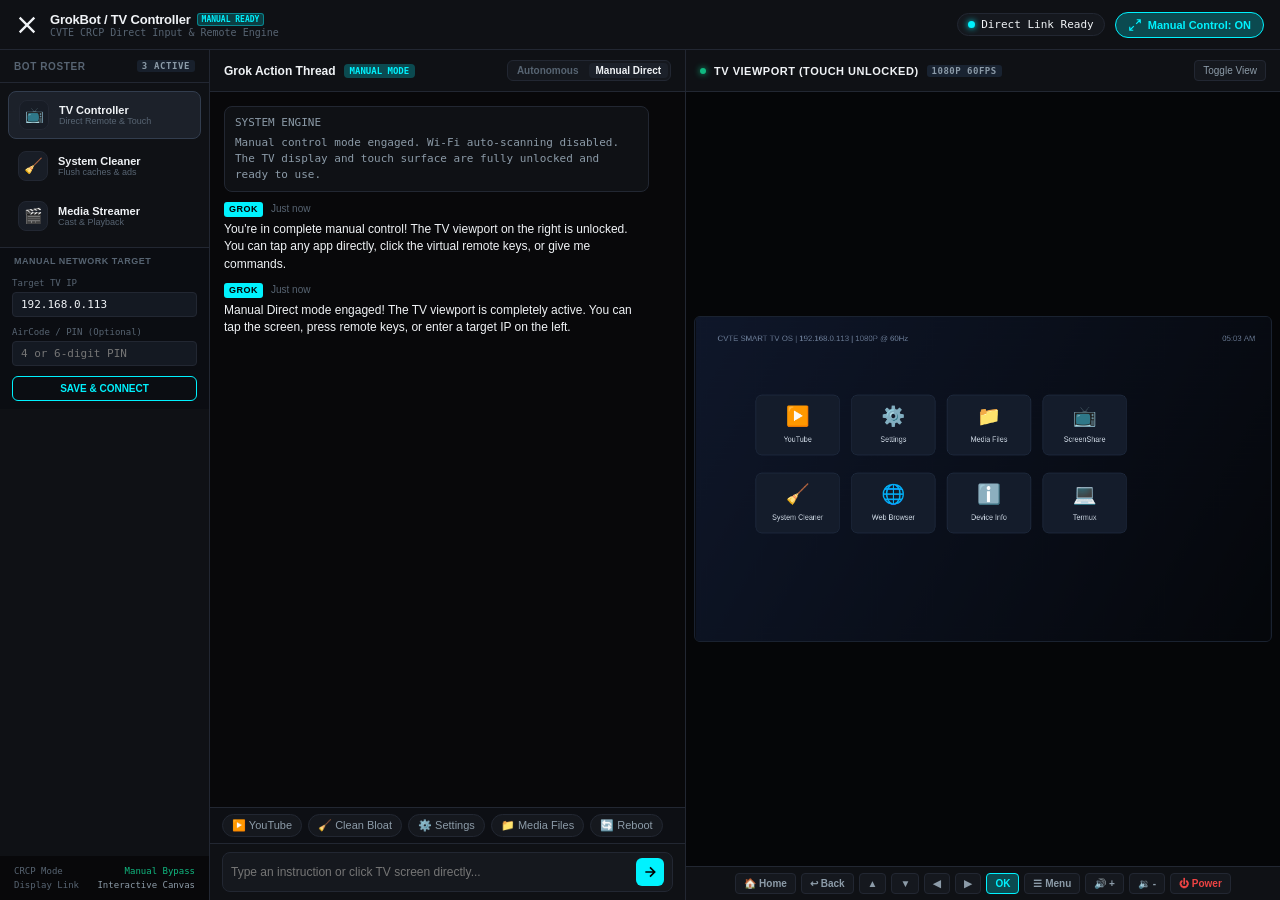
<file: miniapp-gaia-grok/index.html>
<!DOCTYPE html>
<html lang="en">
<head>
  <meta charset="UTF-8">
  <meta name="viewport" content="width=device-width, initial-scale=1.0, user-scalable=no, viewport-fit=cover">
  <title>GrokBot — Computer Use & TV Automation</title>
  <link rel="stylesheet" href="style.css">
</head>
<body class="grok-dark">
  <div id="app" class="grok-layout">
    
    <!-- Top Navigation Context Bar -->
    <header class="grok-topbar">
      <div class="topbar-left">
        <div class="xai-logo">
          <svg width="22" height="22" viewBox="0 0 24 24" fill="none" stroke="currentColor" stroke-width="2.5">
            <path d="M4 4l16 16M4 20L20 4"/>
          </svg>
        </div>
        <div class="bot-identity">
          <div class="bot-title-line">
            <span class="bot-name" id="currentBotTitle">GrokBot / TV Controller</span>
            <span class="active-badge" id="activeBadge">MANUAL READY</span>
          </div>
          <span class="bot-role">CVTE CRCP Direct Input & Remote Engine</span>
        </div>
      </div>

      <div class="topbar-right">
        <!-- Status Badge -->
        <div class="connection-status" id="connStatus">
          <span class="pulse-indicator manual" id="statusDot"></span>
          <span id="connLabel">Direct Link Ready</span>
        </div>

        <button id="btnTakeover" class="action-pill-btn takeover active">
          <svg width="14" height="14" viewBox="0 0 24 24" fill="none" stroke="currentColor" stroke-width="2">
            <path d="M15 3h6v6M9 21H3v-6M21 3l-7 7M3 21l7-7"/>
          </svg>
          <span id="takeoverText">Manual Control: ON</span>
        </button>
      </div>
    </header>

    <!-- Main Multi-Pane Workspace -->
    <div class="grok-workspace">
      
      <!-- Left Pane: Bot Roster & Manual Config -->
      <aside class="bot-roster-pane">
        <div class="roster-header">
          <span>BOT ROSTER</span>
          <span class="roster-count">3 ACTIVE</span>
        </div>

        <ul class="roster-list">
          <li class="roster-item active" data-bot="tv-agent">
            <div class="bot-avatar tv-avatar">📺</div>
            <div class="bot-meta">
              <span class="name">TV Controller</span>
              <span class="status-msg">Direct Remote & Touch</span>
            </div>
          </li>
          <li class="roster-item" data-bot="debloat-agent">
            <div class="bot-avatar clean-avatar">🧹</div>
            <div class="bot-meta">
              <span class="name">System Cleaner</span>
              <span class="status-msg">Flush caches & ads</span>
            </div>
          </li>
          <li class="roster-item" data-bot="media-agent">
            <div class="bot-avatar media-avatar">🎬</div>
            <div class="bot-meta">
              <span class="name">Media Streamer</span>
              <span class="status-msg">Cast & Playback</span>
            </div>
          </li>
        </ul>

        <div class="roster-section-title">MANUAL NETWORK TARGET</div>
        <div class="manual-target-card">
          <label>Target TV IP</label>
          <input type="text" id="manualIpInput" value="192.168.0.113" placeholder="e.g. 192.168.0.113">
          <label style="margin-top: 6px;">AirCode / PIN (Optional)</label>
          <input type="text" id="manualPinInput" placeholder="4 or 6-digit PIN" maxlength="6">
          <button id="btnConnectManual" class="cyber-outline-btn full-w">SAVE & CONNECT</button>
        </div>

        <div class="roster-footer">
          <div class="system-stats">
            <div class="stat-row">
              <span>CRCP Mode</span>
              <span class="val green">Manual Bypass</span>
            </div>
            <div class="stat-row">
              <span>Display Link</span>
              <span class="val">Interactive Canvas</span>
            </div>
          </div>
        </div>
      </aside>

      <!-- Center Pane: Grok Neural Conversation & Action Log -->
      <section class="grok-chat-pane">
        <div class="chat-header">
          <div class="chat-title">
            <span class="agent-title">Grok Action Thread</span>
            <span class="agent-badge">MANUAL MODE</span>
          </div>
          <div class="mode-selector">
            <button class="mode-chip" id="modeAuto">Autonomous</button>
            <button class="mode-chip active" id="modeStep">Manual Direct</button>
          </div>
        </div>

        <!-- Chat Stream & Execution Blocks -->
        <div class="chat-feed" id="chatFeed">
          <div class="message-block system">
            <div class="msg-header">SYSTEM ENGINE</div>
            <div class="msg-body">
              Manual control mode engaged. Wi-Fi auto-scanning disabled. The TV display and touch surface are fully unlocked and ready to use.
            </div>
          </div>

          <div class="message-block grok">
            <div class="msg-header">
              <span class="grok-pill">GROK</span>
              <span class="msg-time">Just now</span>
            </div>
            <div class="msg-body">
              You're in complete manual control! The TV viewport on the right is unlocked. You can tap any app directly, click the virtual remote keys, or give me commands.
            </div>
          </div>
        </div>

        <!-- Quick Action Suggestion Chips -->
        <div class="quick-chips-bar">
          <button class="suggestion-chip" data-prompt="Launch YouTube">▶️ YouTube</button>
          <button class="suggestion-chip" data-prompt="Clean TV bloatware and free RAM">🧹 Clean Bloat</button>
          <button class="suggestion-chip" data-prompt="Open TV Settings">⚙️ Settings</button>
          <button class="suggestion-chip" data-prompt="Open Media Browser">📁 Media Files</button>
          <button class="suggestion-chip" data-prompt="Reboot TV">🔄 Reboot</button>
        </div>

        <!-- Grok Input Field -->
        <div class="chat-input-bar">
          <div class="input-wrapper">
            <textarea id="userInput" rows="1" placeholder="Type an instruction or click TV screen directly..."></textarea>
            <button id="btnSend" class="send-action-btn">
              <svg width="16" height="16" viewBox="0 0 24 24" fill="none" stroke="currentColor" stroke-width="2.5">
                <path d="M5 12h14M12 5l7 7-7 7"/>
              </svg>
            </button>
          </div>
        </div>
      </section>

      <!-- Right Pane: Computer Preview & Interactive TV Canvas -->
      <section class="computer-preview-pane">
        <div class="preview-header">
          <div class="preview-title">
            <span class="live-dot manual"></span>
            <span>TV VIEWPORT (TOUCH UNLOCKED)</span>
            <span class="tv-resolution-badge">1080P 60FPS</span>
          </div>
          <div class="preview-controls">
            <button id="btnToggleDisplay" class="subtle-btn">Toggle View</button>
          </div>
        </div>

        <div class="tv-viewport" id="tvViewport">
          <!-- TV Screen Surface -->
          <canvas id="tvDisplay" width="960" height="540"></canvas>
          
          <!-- Grok AI Pointer Cursor -->
          <div id="aiCursor" class="grok-cursor">
            <svg width="22" height="22" viewBox="0 0 24 24" fill="#000" stroke="#00f2fe" stroke-width="2">
              <polygon points="3 3 10.07 19.97 12.58 12.58 19.97 10.07 3 3"/>
            </svg>
            <div class="cursor-tag">GROK</div>
          </div>

          <!-- Click Ripple Animation Layer -->
          <div id="clickRipple" class="click-ripple"></div>
        </div>

        <!-- TV Physical Navigation Strip -->
        <div class="tv-remote-strip">
          <button class="pill-key" data-key="HOME">🏠 Home</button>
          <button class="pill-key" data-key="BACK">↩ Back</button>
          <button class="pill-key" data-key="UP">▲</button>
          <button class="pill-key" data-key="DOWN">▼</button>
          <button class="pill-key" data-key="LEFT">◀</button>
          <button class="pill-key" data-key="RIGHT">▶</button>
          <button class="pill-key highlight" data-key="OK">OK</button>
          <button class="pill-key" data-key="MENU">☰ Menu</button>
          <button class="pill-key" data-key="VOL_UP">🔊 +</button>
          <button class="pill-key" data-key="VOL_DOWN">🔉 -</button>
          <button class="pill-key red" data-key="POWER">⏻ Power</button>
        </div>
      </section>

    </div>
  </div>

  <script src="app.js"></script>
</body>
</html>
</file>
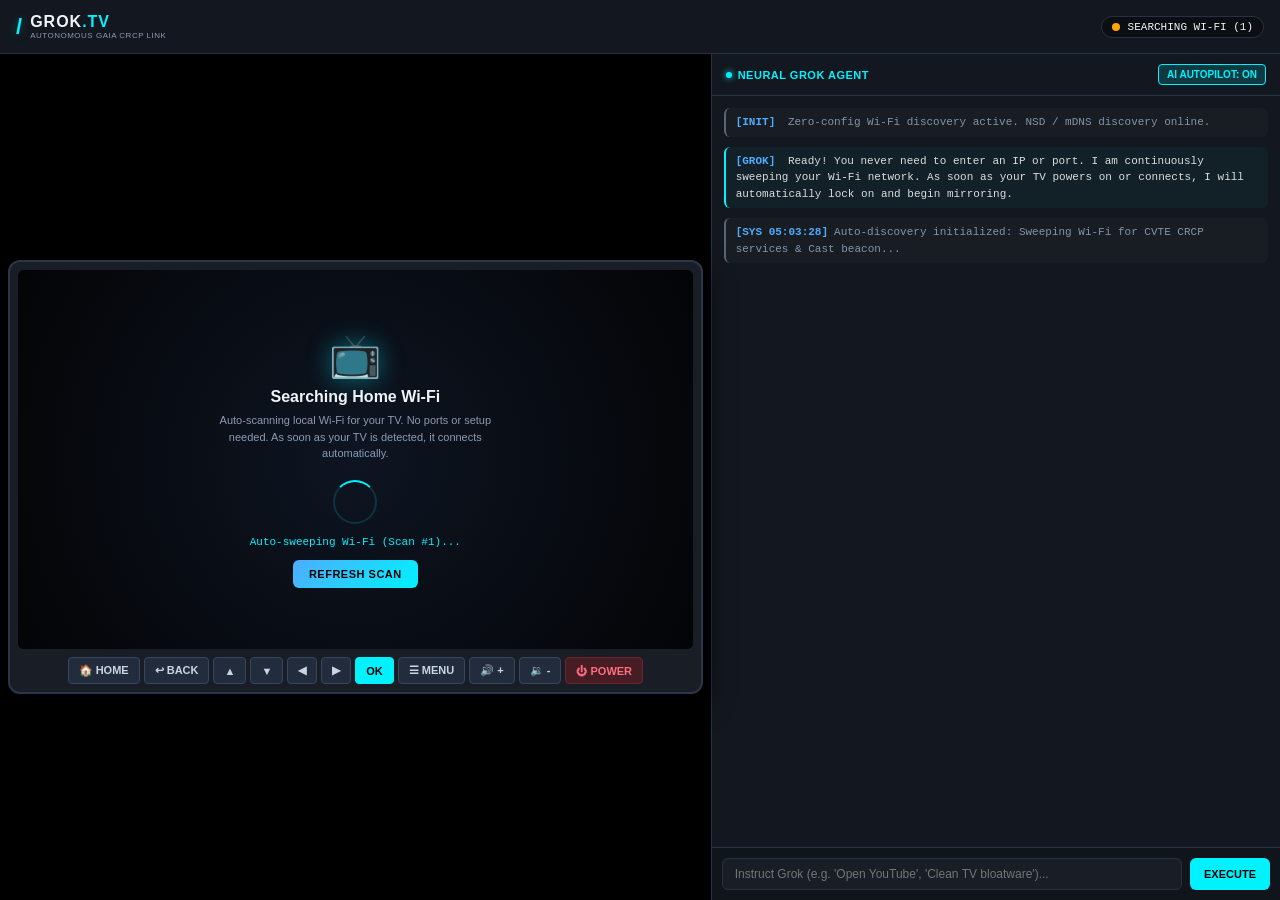
<file: miniapp-gaia-grok/gaia-grok/index.html>
<!DOCTYPE html>
<html lang="en">
<head>
  <meta charset="UTF-8">
  <meta name="viewport" content="width=device-width, initial-scale=1.0, user-scalable=no, viewport-fit=cover">
  <title>GAIA Grok TV</title>
  <link rel="stylesheet" href="style.css">
</head>
<body>
  <div id="app">
    <!-- Header with Grok Cyberpunk branding -->
    <header class="grok-header">
      <div class="logo-area">
        <div class="grok-slash">/</div>
        <div class="title-wrap">
          <h1>GROK<span class="highlight">.TV</span></h1>
          <span class="sub">AUTONOMOUS GAIA CRCP LINK</span>
        </div>
      </div>
      <div class="connection-badge" id="connBadge">
        <span class="status-dot pulsing"></span>
        <span id="connStatusText">SEARCHING WI-FI...</span>
      </div>
    </header>

    <!-- Main Workspace: Split View -->
    <main class="workspace">
      <!-- Left / Top: TV Viewport & Control Surface -->
      <section class="tv-container">
        <div class="tv-frame">
          <div class="tv-bezel">
            <div class="tv-screen" id="tvScreen">
              <!-- TV Canvas / Simulated Live Feed -->
              <canvas id="tvCanvas" width="960" height="540"></canvas>
              
              <!-- Touch & Cursor Overlay -->
              <div id="aiCursor" class="ai-cursor">
                <div class="cursor-glow"></div>
                <span class="cursor-label">GROK</span>
              </div>
              
              <!-- Disconnected / Searching Overlay -->
              <div class="tv-standby-overlay" id="tvStandby">
                <div class="radar-sweep"></div>
                <div class="standby-card">
                  <div class="standby-icon">📺</div>
                  <h3 id="standbyHeading">Searching Home Wi-Fi</h3>
                  <p id="standbySub">Auto-scanning local Wi-Fi for your TV. No ports or setup needed. As soon as your TV is detected, it connects automatically.</p>
                  
                  <div class="auto-connect-panel">
                    <div class="radar-loader"></div>
                    <span id="scanStatusMsg" class="auto-searching-text">Scanning subnet 192.168.0.x...</span>
                    <button id="btnScanNow" class="cyber-btn">REFRESH SCAN</button>
                  </div>
                </div>
              </div>
            </div>
            
            <div class="tv-controls-bar">
              <button class="nav-key" data-key="HOME">🏠 HOME</button>
              <button class="nav-key" data-key="BACK">↩ BACK</button>
              <button class="nav-key" data-key="UP">▲</button>
              <button class="nav-key" data-key="DOWN">▼</button>
              <button class="nav-key" data-key="LEFT">◀</button>
              <button class="nav-key" data-key="RIGHT">▶</button>
              <button class="nav-key highlight" data-key="OK">OK</button>
              <button class="nav-key" data-key="MENU">☰ MENU</button>
              <button class="nav-key" data-key="VOL_UP">🔊 +</button>
              <button class="nav-key" data-key="VOL_DOWN">🔉 -</button>
              <button class="nav-key red" data-key="POWER">⏻ POWER</button>
            </div>
          </div>
        </div>
      </section>

      <!-- Right / Bottom: Grok AI Live Activity & Neural Feed -->
      <section class="grok-sidebar">
        <div class="sidebar-header">
          <div class="ai-mode-tag">
            <span class="pulse-ring"></span>
            NEURAL GROK AGENT
          </div>
          <button id="btnAiToggle" class="toggle-btn active">AI AUTOPILOT: ON</button>
        </div>

        <!-- Grok Thinking & Action Stream -->
        <div class="ai-stream" id="aiStream">
          <div class="stream-entry sys">
            <span class="timestamp">[INIT]</span>
            <span class="msg">Zero-config Wi-Fi discovery active. NSD / mDNS discovery online.</span>
          </div>
          <div class="stream-entry ai">
            <span class="timestamp">[GROK]</span>
            <span class="msg">Ready! You never need to enter an IP or port. I am continuously sweeping your Wi-Fi network. As soon as your TV powers on or connects, I will automatically lock on and begin mirroring.</span>
          </div>
        </div>

        <!-- Grok Prompt & Interactive Command Input -->
        <div class="grok-input-area">
          <input type="text" id="grokPrompt" placeholder="Instruct Grok (e.g. 'Open YouTube', 'Clean TV bloatware')...">
          <button id="btnSendPrompt" class="send-btn">EXECUTE</button>
        </div>
      </section>
    </main>
  </div>

  <script src="app.js"></script>
</body>
</html>
</file>
<file: miniapp-gaia-grok/style.css>
:root {
  --bg-black: #08080a;
  --bg-surface: #0f1115;
  --bg-card: #15181e;
  --bg-hover: #1c212a;
  --border-subtle: #222732;
  --border-active: #323d4e;
  --text-primary: #f0f3f6;
  --text-secondary: #8c9ba8;
  --text-muted: #576472;
  --grok-cyan: #00f2fe;
  --grok-cyan-glow: rgba(0, 242, 254, 0.25);
  --accent-green: #10b981;
  --accent-red: #ef4444;
  --font-sans: -apple-system, BlinkMacSystemFont, 'Inter', 'Segoe UI', Roboto, sans-serif;
  --font-mono: 'JetBrains Mono', 'SF Mono', Consolas, monospace;
}

* {
  box-sizing: border-box;
  margin: 0;
  padding: 0;
  -webkit-tap-highlight-color: transparent;
}

html, body {
  width: 100%;
  height: 100%;
  overflow: hidden;
}

body.grok-dark {
  background-color: var(--bg-black);
  color: var(--text-primary);
  font-family: var(--font-sans);
  user-select: none;
}

.grok-layout {
  display: flex;
  flex-direction: column;
  width: 100%;
  height: 100%;
}

/* Topbar */
.grok-topbar {
  height: 50px;
  background-color: var(--bg-surface);
  border-bottom: 1px solid var(--border-subtle);
  display: flex;
  align-items: center;
  justify-content: space-between;
  padding: 0 16px;
  flex-shrink: 0;
  z-index: 20;
}

.topbar-left {
  display: flex;
  align-items: center;
  gap: 12px;
  min-width: 0;
}

.xai-logo {
  color: var(--text-primary);
  display: flex;
  align-items: center;
  flex-shrink: 0;
}

.bot-identity {
  display: flex;
  flex-direction: column;
  min-width: 0;
}

.bot-title-line {
  display: flex;
  align-items: center;
  gap: 6px;
}

.bot-name {
  font-size: 13px;
  font-weight: 700;
  letter-spacing: -0.2px;
  white-space: nowrap;
  overflow: hidden;
  text-overflow: ellipsis;
}

.active-badge {
  font-size: 8px;
  font-weight: 800;
  background: rgba(0, 242, 254, 0.2);
  color: var(--grok-cyan);
  border: 1px solid rgba(0, 242, 254, 0.4);
  padding: 1px 4px;
  border-radius: 3px;
  font-family: var(--font-mono);
  flex-shrink: 0;
}

.bot-role {
  font-size: 10px;
  color: var(--text-muted);
  font-family: var(--font-mono);
  white-space: nowrap;
  overflow: hidden;
  text-overflow: ellipsis;
}

.topbar-right {
  display: flex;
  align-items: center;
  gap: 10px;
  flex-shrink: 0;
}

.connection-status {
  display: flex;
  align-items: center;
  gap: 6px;
  background: var(--bg-card);
  border: 1px solid var(--border-subtle);
  padding: 4px 10px;
  border-radius: 20px;
  font-size: 11px;
  font-family: var(--font-mono);
  white-space: nowrap;
}

.pulse-indicator {
  width: 7px;
  height: 7px;
  border-radius: 50%;
  background-color: var(--grok-cyan);
  box-shadow: 0 0 6px var(--grok-cyan);
  flex-shrink: 0;
}

.action-pill-btn {
  display: flex;
  align-items: center;
  gap: 6px;
  background: var(--bg-card);
  color: var(--text-primary);
  border: 1px solid var(--border-subtle);
  padding: 5px 12px;
  border-radius: 20px;
  font-size: 11px;
  font-weight: 600;
  cursor: pointer;
  white-space: nowrap;
  transition: all 0.2s;
}

.action-pill-btn.takeover.active {
  background: var(--grok-cyan-glow);
  color: var(--grok-cyan);
  border-color: var(--grok-cyan);
}

/* Workspace Multi-Pane Container */
.grok-workspace {
  flex: 1;
  display: flex;
  flex-direction: row;
  overflow: hidden;
  width: 100%;
  height: calc(100% - 50px);
}

/* Left: Bot Roster */
.bot-roster-pane {
  width: 210px;
  background-color: var(--bg-surface);
  border-right: 1px solid var(--border-subtle);
  display: flex;
  flex-direction: column;
  flex-shrink: 0;
}

@media (max-width: 900px) {
  .bot-roster-pane {
    display: none;
  }
}

.roster-header {
  padding: 10px 14px;
  font-size: 10px;
  font-weight: 700;
  color: var(--text-muted);
  letter-spacing: 0.6px;
  display: flex;
  justify-content: space-between;
  align-items: center;
  border-bottom: 1px solid var(--border-subtle);
}

.roster-count {
  font-size: 9px;
  font-family: var(--font-mono);
  background: #18202c;
  color: var(--text-secondary);
  padding: 1px 5px;
  border-radius: 3px;
}

.roster-list {
  list-style: none;
  padding: 8px;
  display: flex;
  flex-direction: column;
  gap: 4px;
}

.roster-item {
  display: flex;
  align-items: center;
  gap: 10px;
  padding: 8px 10px;
  border-radius: 8px;
  cursor: pointer;
  transition: background 0.15s;
}

.roster-item:hover {
  background: var(--bg-card);
}

.roster-item.active {
  background: var(--bg-hover);
  border: 1px solid var(--border-active);
}

.bot-avatar {
  width: 30px;
  height: 30px;
  border-radius: 8px;
  display: flex;
  align-items: center;
  justify-content: center;
  font-size: 15px;
  background: #181d26;
  border: 1px solid var(--border-subtle);
  flex-shrink: 0;
}

.bot-meta {
  display: flex;
  flex-direction: column;
  overflow: hidden;
}

.bot-meta .name {
  font-size: 11px;
  font-weight: 600;
  color: var(--text-primary);
  white-space: nowrap;
  overflow: hidden;
  text-overflow: ellipsis;
}

.bot-meta .status-msg {
  font-size: 9px;
  color: var(--text-muted);
  white-space: nowrap;
  overflow: hidden;
  text-overflow: ellipsis;
}

.roster-section-title {
  padding: 8px 14px 4px;
  font-size: 9px;
  font-weight: 700;
  letter-spacing: 0.5px;
  color: var(--text-muted);
  background: #0b0d12;
  border-top: 1px solid var(--border-subtle);
}

.manual-target-card {
  padding: 8px 12px;
  background: #0b0d12;
  display: flex;
  flex-direction: column;
  gap: 4px;
}

.manual-target-card label {
  font-size: 9px;
  color: var(--text-muted);
  font-family: var(--font-mono);
}

.manual-target-card input {
  background: #141922;
  border: 1px solid var(--border-subtle);
  border-radius: 4px;
  padding: 5px 8px;
  color: var(--text-primary);
  font-size: 11px;
  font-family: var(--font-mono);
  outline: none;
}

.manual-target-card input:focus {
  border-color: var(--grok-cyan);
}

.cyber-outline-btn.full-w {
  width: 100%;
  margin-top: 6px;
  padding: 6px 10px;
  font-size: 10px;
}

.roster-footer {
  padding: 10px 14px;
  background: var(--bg-black);
  margin-top: auto;
}

.system-stats {
  display: flex;
  flex-direction: column;
  gap: 4px;
  font-family: var(--font-mono);
  font-size: 9px;
  color: var(--text-muted);
}

.stat-row {
  display: flex;
  justify-content: space-between;
}

.stat-row .val {
  color: var(--text-secondary);
}

.stat-row .val.green {
  color: var(--accent-green);
}

/* Center: Chat & Neural Log Feed */
.grok-chat-pane {
  flex: 1;
  min-width: 0;
  background-color: var(--bg-black);
  display: flex;
  flex-direction: column;
  border-right: 1px solid var(--border-subtle);
  overflow: hidden;
  height: 100%;
}

.chat-header {
  height: 42px;
  padding: 0 14px;
  display: flex;
  align-items: center;
  justify-content: space-between;
  border-bottom: 1px solid var(--border-subtle);
  background: var(--bg-surface);
  flex-shrink: 0;
}

.chat-title {
  display: flex;
  align-items: center;
  gap: 8px;
  min-width: 0;
}

.agent-title {
  font-size: 12px;
  font-weight: 600;
  white-space: nowrap;
  overflow: hidden;
  text-overflow: ellipsis;
}

.agent-badge {
  font-size: 9px;
  font-family: var(--font-mono);
  background: var(--grok-cyan-glow);
  color: var(--grok-cyan);
  padding: 2px 6px;
  border-radius: 4px;
  font-weight: 700;
  flex-shrink: 0;
}

.mode-selector {
  display: flex;
  gap: 3px;
  background: var(--bg-card);
  padding: 2px;
  border-radius: 6px;
  border: 1px solid var(--border-subtle);
  flex-shrink: 0;
}

.mode-chip {
  background: none;
  border: none;
  color: var(--text-muted);
  font-size: 10px;
  padding: 2px 7px;
  border-radius: 4px;
  cursor: pointer;
  font-weight: 600;
  white-space: nowrap;
}

.mode-chip.active {
  background: var(--bg-hover);
  color: var(--text-primary);
}

.chat-feed {
  flex: 1;
  padding: 14px;
  overflow-y: auto;
  display: flex;
  flex-direction: column;
  gap: 10px;
  min-height: 0;
}

.message-block {
  display: flex;
  flex-direction: column;
  gap: 4px;
  max-width: 95%;
  line-height: 1.45;
}

.message-block.system {
  background: var(--bg-surface);
  border: 1px solid var(--border-subtle);
  padding: 8px 10px;
  border-radius: 8px;
  font-family: var(--font-mono);
  font-size: 11px;
  color: var(--text-secondary);
}

.message-block.grok .msg-header {
  display: flex;
  align-items: center;
  gap: 8px;
}

.grok-pill {
  font-size: 9px;
  font-weight: 800;
  background: var(--grok-cyan);
  color: #000;
  padding: 1px 5px;
  border-radius: 3px;
  letter-spacing: 0.5px;
}

.msg-time {
  font-size: 10px;
  color: var(--text-muted);
}

.message-block.grok .msg-body {
  font-size: 12px;
  color: var(--text-primary);
}

.message-block.user {
  align-self: flex-end;
  background: var(--bg-card);
  border: 1px solid var(--border-active);
  padding: 8px 12px;
  border-radius: 8px;
  font-size: 12px;
}

.action-step-card {
  margin-top: 4px;
  background: #0d1219;
  border: 1px solid #1f2c3f;
  border-left: 3px solid var(--grok-cyan);
  padding: 6px 10px;
  border-radius: 4px;
  font-family: var(--font-mono);
  font-size: 11px;
}

.action-step-card .step-title {
  color: var(--grok-cyan);
  font-weight: 700;
  margin-bottom: 2px;
}

/* Quick Action Suggestion Chips */
.quick-chips-bar {
  display: flex;
  gap: 6px;
  padding: 6px 12px;
  background: #0d0f14;
  border-top: 1px solid var(--border-subtle);
  overflow-x: auto;
  flex-shrink: 0;
}

.suggestion-chip {
  background: var(--bg-card);
  color: var(--text-secondary);
  border: 1px solid var(--border-subtle);
  padding: 4px 9px;
  border-radius: 14px;
  font-size: 11px;
  white-space: nowrap;
  cursor: pointer;
  transition: all 0.15s;
}

.suggestion-chip:hover {
  background: var(--bg-hover);
  color: var(--text-primary);
  border-color: var(--border-active);
}

/* Chat Input Bar */
.chat-input-bar {
  padding: 8px 12px;
  border-top: 1px solid var(--border-subtle);
  background: var(--bg-surface);
  flex-shrink: 0;
}

.input-wrapper {
  display: flex;
  align-items: center;
  background: var(--bg-card);
  border: 1px solid var(--border-subtle);
  border-radius: 8px;
  padding: 5px 8px;
  transition: border-color 0.2s;
}

.input-wrapper:focus-within {
  border-color: var(--grok-cyan);
}

.input-wrapper textarea {
  flex: 1;
  background: transparent;
  border: none;
  outline: none;
  color: var(--text-primary);
  font-size: 12px;
  resize: none;
  font-family: inherit;
}

.send-action-btn {
  background: var(--grok-cyan);
  color: #000;
  border: none;
  width: 28px;
  height: 28px;
  border-radius: 6px;
  display: flex;
  align-items: center;
  justify-content: center;
  cursor: pointer;
  flex-shrink: 0;
}

/* Right: Computer Preview Pane */
.computer-preview-pane {
  flex: 1.25;
  min-width: 0;
  background: #000;
  display: flex;
  flex-direction: column;
  overflow: hidden;
  height: 100%;
}

.preview-header {
  height: 42px;
  padding: 0 14px;
  background: var(--bg-surface);
  border-bottom: 1px solid var(--border-subtle);
  display: flex;
  align-items: center;
  justify-content: space-between;
  flex-shrink: 0;
}

.preview-title {
  display: flex;
  align-items: center;
  gap: 8px;
  font-size: 11px;
  font-weight: 700;
  letter-spacing: 0.5px;
  white-space: nowrap;
}

.live-dot {
  width: 6px;
  height: 6px;
  border-radius: 50%;
  background: var(--grok-cyan);
  box-shadow: 0 0 6px var(--grok-cyan);
  flex-shrink: 0;
}

.live-dot.manual {
  background: var(--accent-green);
  box-shadow: 0 0 6px var(--accent-green);
}

.tv-resolution-badge {
  font-size: 9px;
  font-family: var(--font-mono);
  background: #192331;
  color: var(--text-secondary);
  padding: 1px 5px;
  border-radius: 3px;
  flex-shrink: 0;
}

.preview-controls {
  display: flex;
  gap: 6px;
  flex-shrink: 0;
}

.subtle-btn {
  background: var(--bg-card);
  color: var(--text-secondary);
  border: 1px solid var(--border-subtle);
  padding: 4px 8px;
  font-size: 10px;
  border-radius: 4px;
  cursor: pointer;
  white-space: nowrap;
}

.subtle-btn:hover {
  color: var(--text-primary);
  border-color: var(--border-active);
}

/* TV Viewport */
.tv-viewport {
  flex: 1;
  min-height: 0;
  position: relative;
  display: flex;
  align-items: center;
  justify-content: center;
  background: #050608;
  overflow: hidden;
  padding: 8px;
}

#tvDisplay {
  max-width: 100%;
  max-height: 100%;
  aspect-ratio: 16 / 9;
  object-fit: contain;
  background: #090c13;
  border-radius: 6px;
  border: 1px solid #1a2230;
  cursor: crosshair;
}

/* Grok AI Mouse Cursor */
.grok-cursor {
  position: absolute;
  pointer-events: none;
  transform: translate(0, 0);
  display: none;
  z-index: 10;
  transition: all 0.25s cubic-bezier(0.1, 0.7, 0.1, 1);
  filter: drop-shadow(0 0 8px rgba(0, 242, 254, 0.8));
}

.cursor-tag {
  position: absolute;
  top: 14px;
  left: 14px;
  background: var(--grok-cyan);
  color: #000;
  font-size: 8px;
  font-weight: 800;
  padding: 1px 4px;
  border-radius: 2px;
  font-family: var(--font-mono);
}

/* Click Ripple Layer */
.click-ripple {
  position: absolute;
  width: 30px;
  height: 30px;
  border-radius: 50%;
  border: 2px solid var(--grok-cyan);
  background: rgba(0, 242, 254, 0.25);
  pointer-events: none;
  transform: translate(-50%, -50%) scale(0);
  opacity: 0;
  transition: transform 0.3s ease-out, opacity 0.3s ease-out;
  z-index: 9;
}

.click-ripple.animate {
  transform: translate(-50%, -50%) scale(1.6);
  opacity: 1;
}

.cyber-outline-btn {
  background: transparent;
  color: var(--grok-cyan);
  border: 1px solid var(--grok-cyan);
  padding: 5px 12px;
  border-radius: 6px;
  font-size: 11px;
  font-weight: 700;
  cursor: pointer;
}

.cyber-outline-btn:hover {
  background: var(--grok-cyan-glow);
}

/* Remote Strip */
.tv-remote-strip {
  background: var(--bg-surface);
  border-top: 1px solid var(--border-subtle);
  padding: 6px 10px;
  display: flex;
  gap: 5px;
  overflow-x: auto;
  align-items: center;
  justify-content: center;
  flex-shrink: 0;
}

.pill-key {
  background: var(--bg-card);
  color: var(--text-secondary);
  border: 1px solid var(--border-subtle);
  padding: 4px 8px;
  border-radius: 4px;
  font-size: 10px;
  cursor: pointer;
  white-space: nowrap;
  font-weight: 600;
  flex-shrink: 0;
}

.pill-key:active {
  background: var(--grok-cyan);
  color: #000;
}

.pill-key.highlight {
  background: var(--grok-cyan-glow);
  color: var(--grok-cyan);
  border-color: var(--grok-cyan);
}

.pill-key.red {
  color: var(--accent-red);
}

/* Portrait & Narrow Screen Adaptations */
@media (max-width: 600px) and (orientation: portrait), (max-aspect-ratio: 1/1) {
  .grok-workspace {
    flex-direction: column;
  }

  .computer-preview-pane {
    order: -1;
    height: 42%;
    flex: none;
    border-bottom: 1px solid var(--border-subtle);
  }

  .grok-chat-pane {
    height: 58%;
    flex: none;
    border-right: none;
  }
}
</file>
<file: miniapp-gaia-grok/gaia-grok/style.css>
:root {
  --bg-dark: #0a0c10;
  --bg-card: #13171f;
  --bg-panel: #1a202c;
  --border-color: #273142;
  --text-main: #f0f4f8;
  --text-muted: #8b9bb4;
  --accent-cyan: #00f2fe;
  --accent-glow: rgba(0, 242, 254, 0.35);
  --accent-neon: #4facfe;
  --accent-danger: #ff4757;
  --font-mono: 'JetBrains Mono', 'Fira Code', 'Courier New', monospace;
  --font-sans: -apple-system, BlinkMacSystemFont, 'Segoe UI', Roboto, sans-serif;
}

* {
  box-sizing: border-box;
  margin: 0;
  padding: 0;
  -webkit-tap-highlight-color: transparent;
}

body {
  background-color: var(--bg-dark);
  color: var(--text-main);
  font-family: var(--font-sans);
  height: 100vh;
  overflow: hidden;
  display: flex;
  flex-direction: column;
}

#app {
  display: flex;
  flex-direction: column;
  height: 100vh;
}

/* Header */
.grok-header {
  height: 54px;
  background-color: var(--bg-card);
  border-bottom: 1px solid var(--border-color);
  display: flex;
  align-items: center;
  justify-content: space-between;
  padding: 0 16px;
  flex-shrink: 0;
}

.logo-area {
  display: flex;
  align-items: center;
  gap: 8px;
}

.grok-slash {
  font-size: 22px;
  font-weight: 900;
  color: var(--accent-cyan);
  text-shadow: 0 0 10px var(--accent-glow);
}

.title-wrap h1 {
  font-size: 16px;
  font-weight: 800;
  letter-spacing: 1px;
}

.title-wrap .highlight {
  color: var(--accent-cyan);
}

.title-wrap .sub {
  font-size: 8px;
  color: var(--text-muted);
  letter-spacing: 0.5px;
  display: block;
}

.connection-badge {
  display: flex;
  align-items: center;
  gap: 8px;
  background: rgba(0, 0, 0, 0.4);
  padding: 4px 10px;
  border-radius: 20px;
  border: 1px solid var(--border-color);
  font-family: var(--font-mono);
  font-size: 11px;
}

.status-dot {
  width: 8px;
  height: 8px;
  border-radius: 50%;
  background-color: #ffa502;
}

.status-dot.connected {
  background-color: #2ed573;
  box-shadow: 0 0 8px #2ed573;
}

.status-dot.pulsing {
  animation: pulse-ring 1.5s infinite ease-in-out;
}

@keyframes pulse-ring {
  0% { transform: scale(0.9); opacity: 0.7; }
  50% { transform: scale(1.3); opacity: 1; }
  100% { transform: scale(0.9); opacity: 0.7; }
}

/* Workspace Layout */
.workspace {
  flex: 1;
  display: flex;
  flex-direction: column;
  overflow: hidden;
}

@media (min-width: 768px) {
  .workspace {
    flex-direction: row;
  }
}

/* TV Bezel & Screen */
.tv-container {
  flex: 1.1;
  display: flex;
  flex-direction: column;
  background: #000;
  padding: 8px;
  position: relative;
  justify-content: center;
  align-items: center;
}

.tv-frame {
  width: 100%;
  max-width: 800px;
  display: flex;
  flex-direction: column;
  gap: 6px;
}

.tv-bezel {
  background: #181d26;
  border-radius: 12px;
  border: 2px solid #2b3648;
  padding: 8px;
  box-shadow: 0 10px 30px rgba(0,0,0,0.8);
  display: flex;
  flex-direction: column;
  gap: 8px;
}

.tv-screen {
  width: 100%;
  aspect-ratio: 16 / 9;
  background: #050608;
  border-radius: 6px;
  position: relative;
  overflow: hidden;
  cursor: crosshair;
}

#tvCanvas {
  width: 100%;
  height: 100%;
  display: block;
}

/* AI Cursor Indicator */
.ai-cursor {
  position: absolute;
  width: 22px;
  height: 22px;
  pointer-events: none;
  transform: translate(-50%, -50%);
  display: none;
  z-index: 10;
  transition: all 0.15s cubic-bezier(0.1, 0.7, 0.1, 1);
}

.cursor-glow {
  width: 100%;
  height: 100%;
  border: 2px solid var(--accent-cyan);
  border-radius: 50%;
  box-shadow: 0 0 12px var(--accent-cyan);
  background: rgba(0, 242, 254, 0.2);
}

.cursor-label {
  position: absolute;
  top: -16px;
  left: 20px;
  background: var(--accent-cyan);
  color: #000;
  font-size: 8px;
  font-weight: 800;
  padding: 1px 4px;
  border-radius: 3px;
}

/* Standby / Scanning Screen */
.tv-standby-overlay {
  position: absolute;
  inset: 0;
  display: flex;
  justify-content: center;
  align-items: center;
  background: radial-gradient(circle at center, #0e1522 0%, #030406 100%);
  z-index: 5;
}

.standby-card {
  text-align: center;
  padding: 24px;
  max-width: 360px;
}

.standby-icon {
  font-size: 42px;
  margin-bottom: 8px;
  filter: drop-shadow(0 0 12px rgba(0, 242, 254, 0.4));
}

.standby-card h3 {
  font-size: 16px;
  color: var(--text-main);
  margin-bottom: 6px;
}

.standby-card p {
  font-size: 11px;
  color: var(--text-muted);
  margin-bottom: 18px;
  line-height: 1.5;
}

/* Auto-connect Panel with Radar Animation */
.auto-connect-panel {
  display: flex;
  flex-direction: column;
  align-items: center;
  gap: 12px;
}

.radar-loader {
  width: 44px;
  height: 44px;
  border: 2px solid rgba(0, 242, 254, 0.15);
  border-top-color: var(--accent-cyan);
  border-radius: 50%;
  animation: spin 1s infinite linear;
}

@keyframes spin {
  0% { transform: rotate(0deg); }
  100% { transform: rotate(360deg); }
}

.auto-searching-text {
  font-family: var(--font-mono);
  font-size: 11px;
  color: var(--accent-cyan);
}

.cyber-btn {
  background: linear-gradient(135deg, var(--accent-neon), var(--accent-cyan));
  color: #000;
  font-weight: 700;
  border: none;
  padding: 8px 16px;
  border-radius: 6px;
  cursor: pointer;
  font-size: 11px;
  letter-spacing: 0.5px;
}

/* TV Controls Bar */
.tv-controls-bar {
  display: flex;
  flex-wrap: wrap;
  gap: 4px;
  justify-content: center;
}

.nav-key {
  background: #232c3d;
  color: #c9d6df;
  border: 1px solid #37465f;
  padding: 6px 10px;
  border-radius: 4px;
  font-size: 11px;
  cursor: pointer;
  font-weight: 600;
}

.nav-key:active {
  background: var(--accent-cyan);
  color: #000;
}

.nav-key.highlight {
  background: var(--accent-cyan);
  color: #000;
  border-color: var(--accent-cyan);
}

.nav-key.red {
  background: #471d24;
  border-color: #69242f;
  color: #ff6b81;
}

/* Grok AI Sidebar */
.grok-sidebar {
  flex: 0.9;
  background-color: var(--bg-card);
  border-top: 1px solid var(--border-color);
  display: flex;
  flex-direction: column;
  overflow: hidden;
}

@media (min-width: 768px) {
  .grok-sidebar {
    border-top: none;
    border-left: 1px solid var(--border-color);
  }
}

.sidebar-header {
  padding: 10px 14px;
  border-bottom: 1px solid var(--border-color);
  display: flex;
  justify-content: space-between;
  align-items: center;
}

.ai-mode-tag {
  display: flex;
  align-items: center;
  gap: 6px;
  font-size: 11px;
  font-weight: 700;
  color: var(--accent-cyan);
  letter-spacing: 0.5px;
}

.pulse-ring {
  width: 6px;
  height: 6px;
  background-color: var(--accent-cyan);
  border-radius: 50%;
  box-shadow: 0 0 6px var(--accent-cyan);
}

.toggle-btn {
  background: rgba(0, 242, 254, 0.15);
  color: var(--accent-cyan);
  border: 1px solid var(--accent-cyan);
  padding: 4px 8px;
  font-size: 10px;
  font-weight: 700;
  border-radius: 4px;
  cursor: pointer;
}

/* AI Stream */
.ai-stream {
  flex: 1;
  padding: 12px;
  overflow-y: auto;
  display: flex;
  flex-direction: column;
  gap: 10px;
  font-family: var(--font-mono);
  font-size: 11px;
}

.stream-entry {
  line-height: 1.5;
  padding: 6px 10px;
  border-radius: 6px;
  background: rgba(255, 255, 255, 0.02);
  border-left: 2px solid transparent;
}

.stream-entry.sys {
  border-color: #576574;
  color: #8395a7;
}

.stream-entry.ai {
  border-color: var(--accent-cyan);
  background: rgba(0, 242, 254, 0.04);
  color: #dcdde1;
}

.stream-entry.action {
  border-color: #ffa502;
  color: #fffa65;
}

.stream-entry .timestamp {
  color: var(--accent-neon);
  margin-right: 6px;
  font-weight: bold;
}

/* Input Area */
.grok-input-area {
  padding: 10px;
  border-top: 1px solid var(--border-color);
  display: flex;
  gap: 8px;
  background: #10141b;
}

.grok-input-area input {
  flex: 1;
  background: #181d26;
  border: 1px solid var(--border-color);
  border-radius: 6px;
  padding: 8px 12px;
  color: var(--text-main);
  font-size: 12px;
  outline: none;
}

.grok-input-area input:focus {
  border-color: var(--accent-cyan);
}

.send-btn {
  background: var(--accent-cyan);
  color: #000;
  border: none;
  font-weight: 800;
  padding: 8px 14px;
  border-radius: 6px;
  cursor: pointer;
  font-size: 11px;
}
</file>
